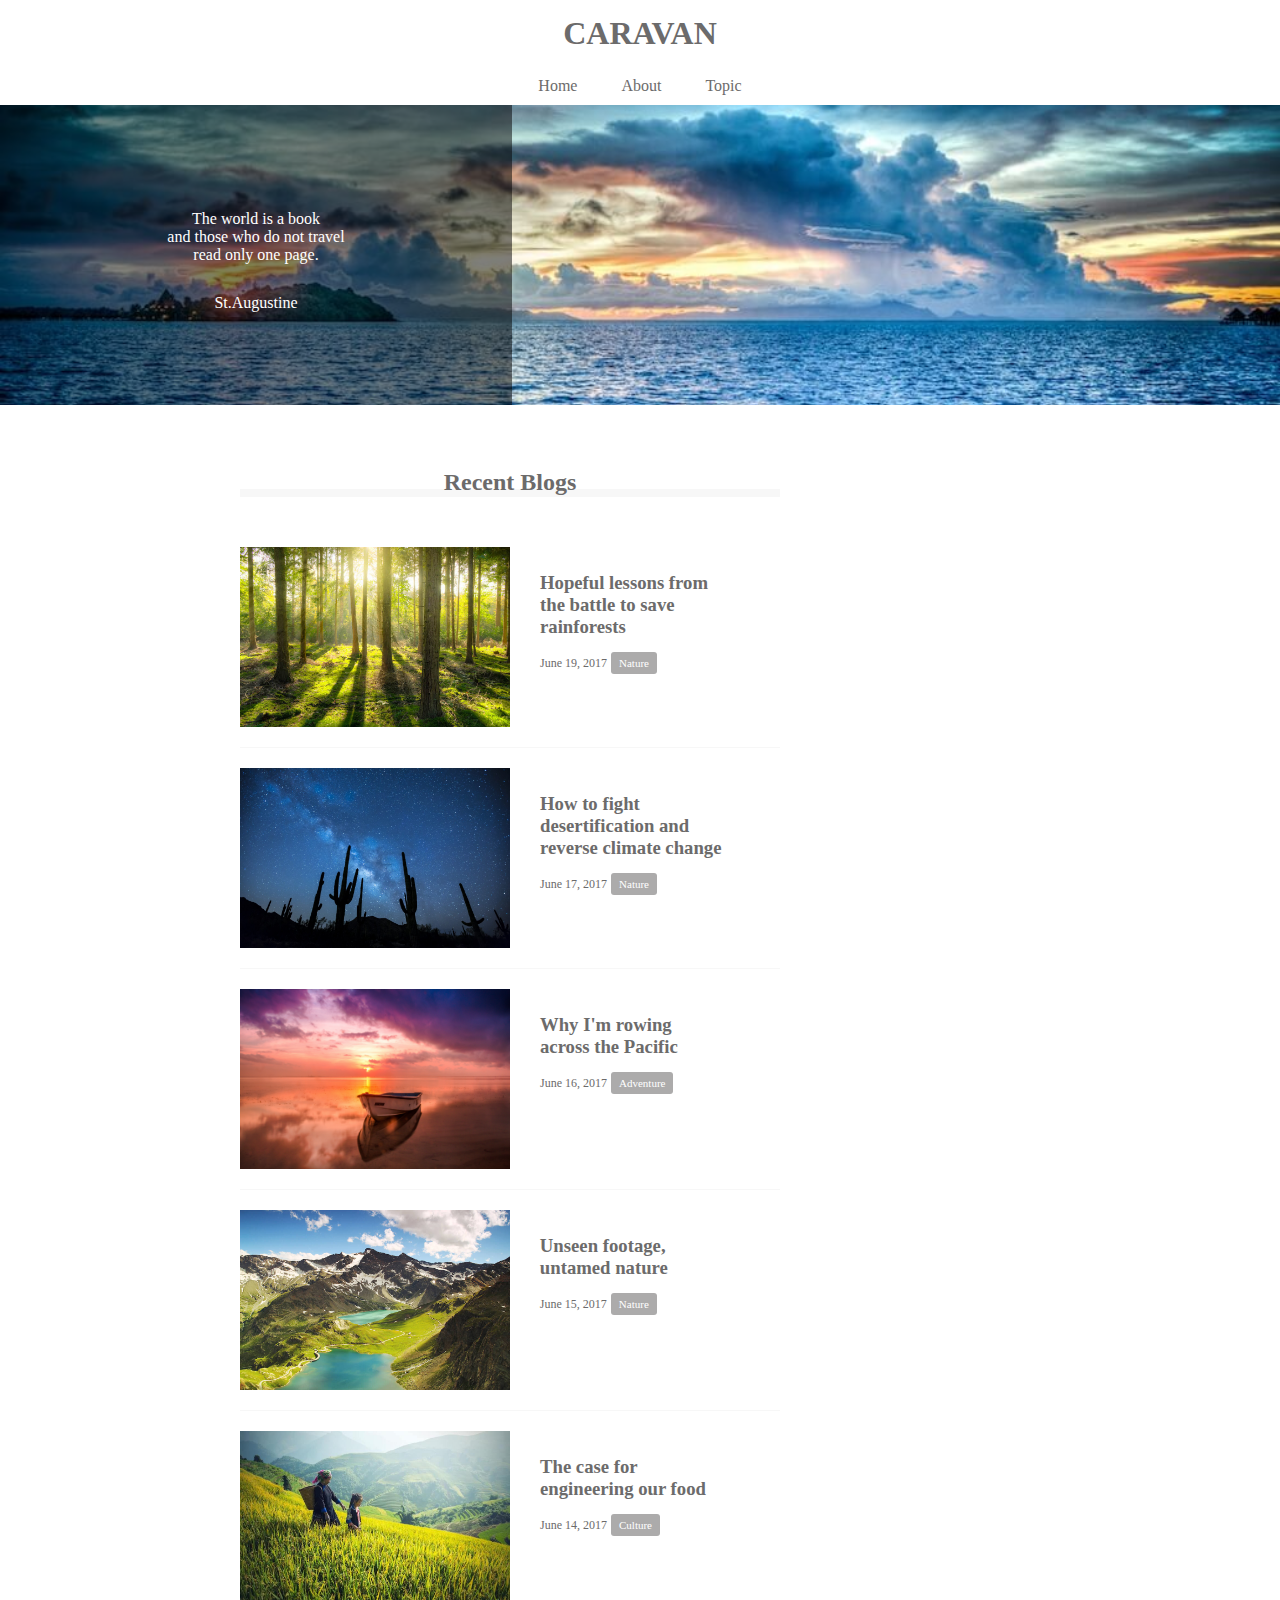
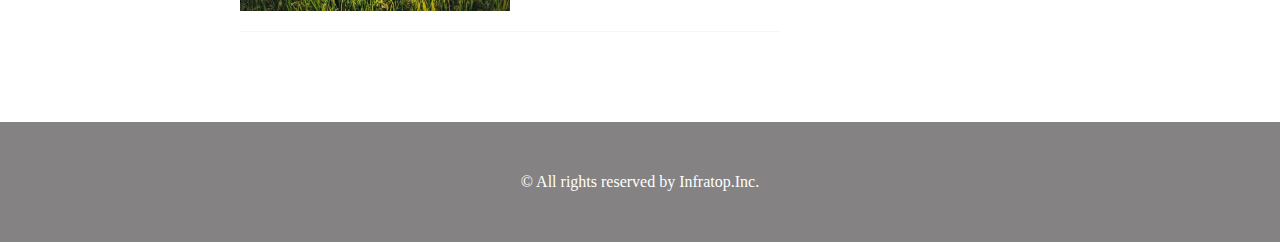
<file: Caravan/index.html>
<!DOCTYPE html>
<html lang="ja">
  <head>
    <meta charset="utf-8" />
    <link rel="stylesheet" href="style.css" />
    <title>CARAVAN</title>
  </head>
  <body>
    <header>
      <h1 class="heading">
        <a href="index.html"> CARAVAN </a>
      </h1>
    </header>

    <nav>
      <ul class="nav-list">
        <li class="nav-list-item">
          <a href="index.html">Home</a>
        </li>
        <li class="nav-list-item">About</li>
        <li class="nav-list-item">Topic</li>
      </ul>
    </nav>

    <div class="main-visual">
      <div class="main-visual-content">
        <p class="main-visual-text">
          The world is a book<br />
          and those who do not travel<br />
          read only one page.
        </p>
        <p class="main-visual-name">St.Augustine</p>
      </div>
    </div>
    <main>
      <section class="blog">
        <h2 class="blog-heading">Recent Blogs</h2>
        <div class="blog-box">
          <div class="blog-item">
            <img class="blog-image" src="img/forest.jpg" />
            <section class="blog-text">
              <h3 class="blog-text-heading">
                <a href="single.html">
                  Hopeful lessons from<br />
                  the battle to save<br />
                  rainforests
                </a>
              </h3>
              <p class="blog-date">June 19, 2017</p>
              <span class="category">Nature</span>
            </section>
          </div>
          <div class="blog-item">
            <img class="blog-image" src="img/desert.jpg" />
            <section class="blog-text">
              <h3 class="blog-text-heading">
                <a href="single.html">
                  How to fight<br />
                  desertification and<br />
                  reverse climate change
                </a>
              </h3>
              <p class="blog-date">June 17, 2017</p>
              <span class="category">Nature</span>
            </section>
          </div>
          <div class="blog-item">
            <img class="blog-image" src="img/sunset.jpg" />
            <section class="blog-text">
              <h3 class="blog-text-heading">
                <a href="single.html">
                  Why I'm rowing<br />
                  across the Pacific
                </a>
              </h3>
              <p class="blog-date">June 16, 2017</p>
              <span class="category">Adventure</span>
            </section>
          </div>
          <div class="blog-item">
            <img class="blog-image" src="img/italy.jpg" />
            <section class="blog-text">
              <h3 class="blog-text-heading">
                <a href="single.html">
                  Unseen footage,<br />
                  untamed nature
                </a>
              </h3>
              <p class="blog-date">June 15, 2017</p>
              <span class="category">Nature</span>
            </section>
          </div>
          <div class="blog-item">
            <img class="blog-image" src="img/asia.jpg" />
            <section class="blog-text">
              <h3 class="blog-text-heading">
                <a href="single.html">
                  The case for<br />
                  engineering our food
                </a>
              </h3>
              <p class="blog-date">June 14, 2017</p>
              <span class="category">Culture</span>
            </section>
          </div>
        </div>
      </section>
      <div class="sidebar"></div>
    </main>

    <footer>
      <p class="footer-text">© All rights reserved by Infratop.Inc.</p>
    </footer>
  </body>
</html>
</file>
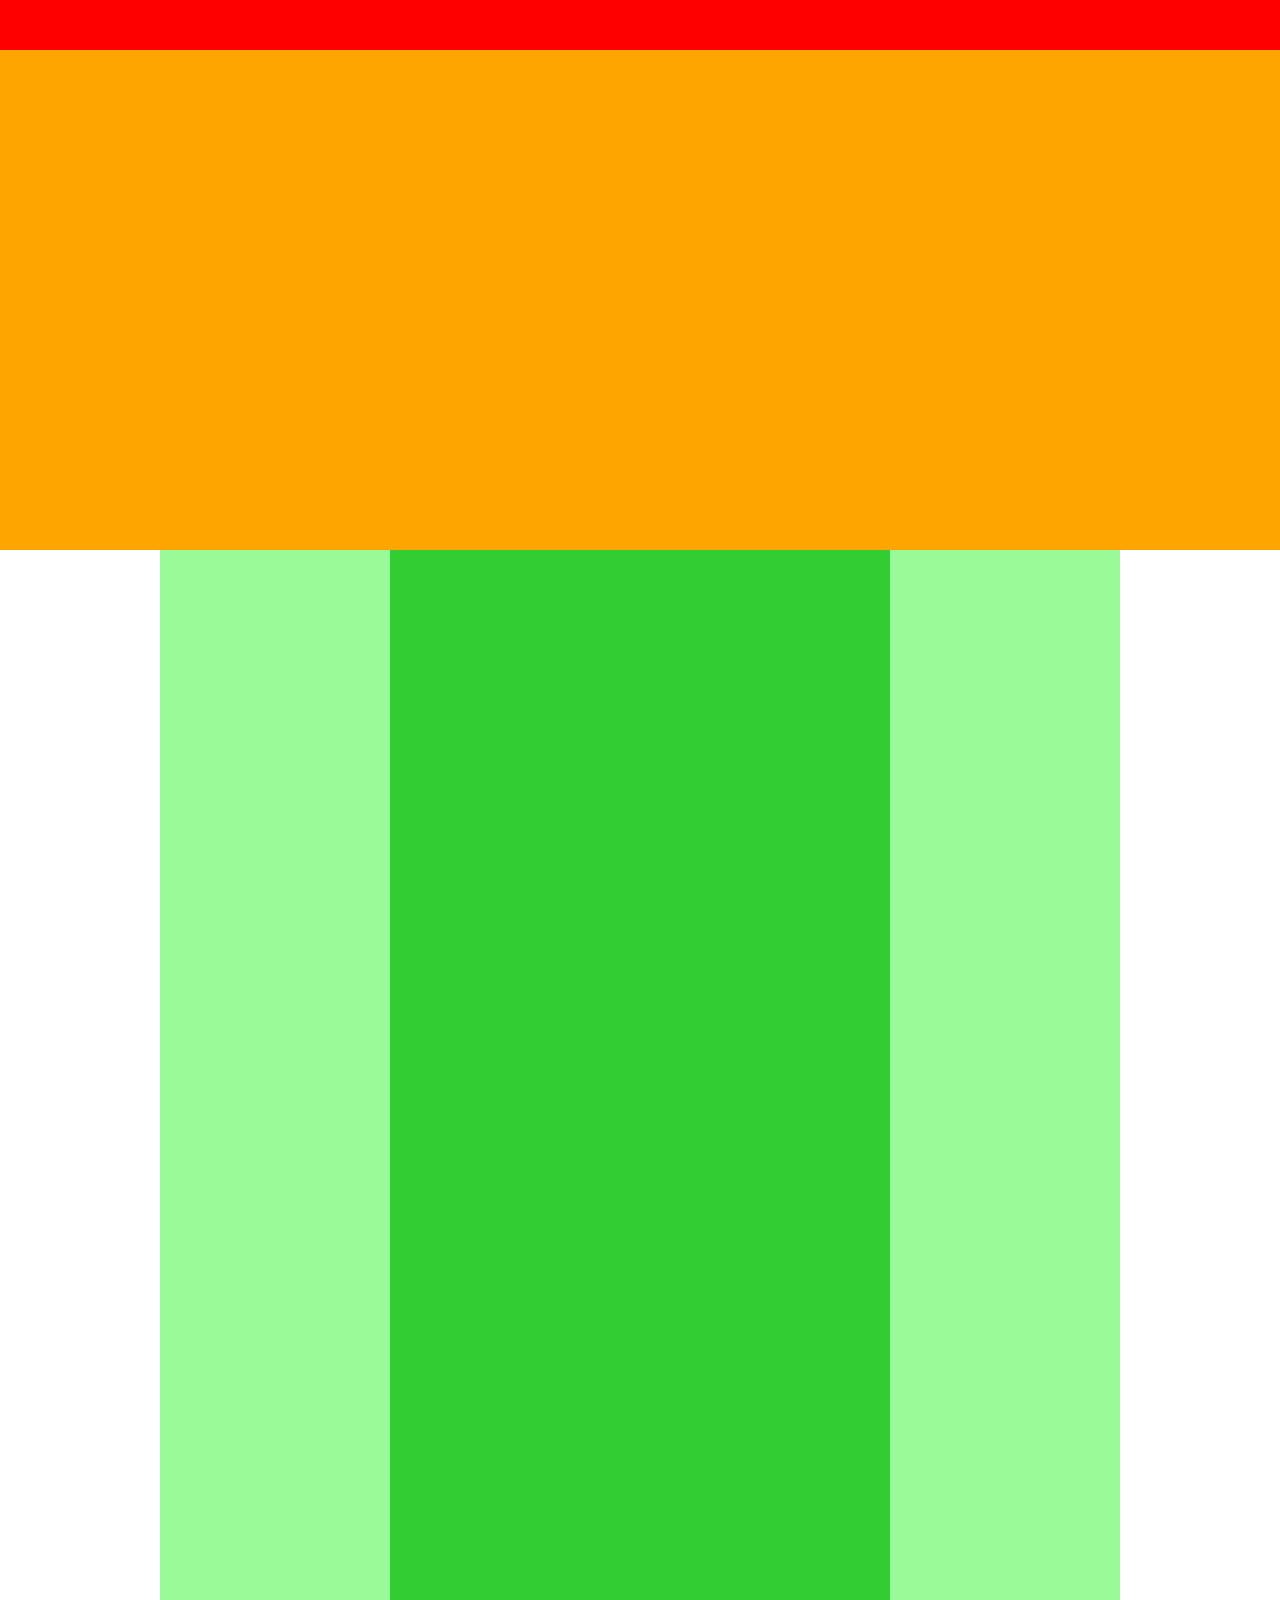
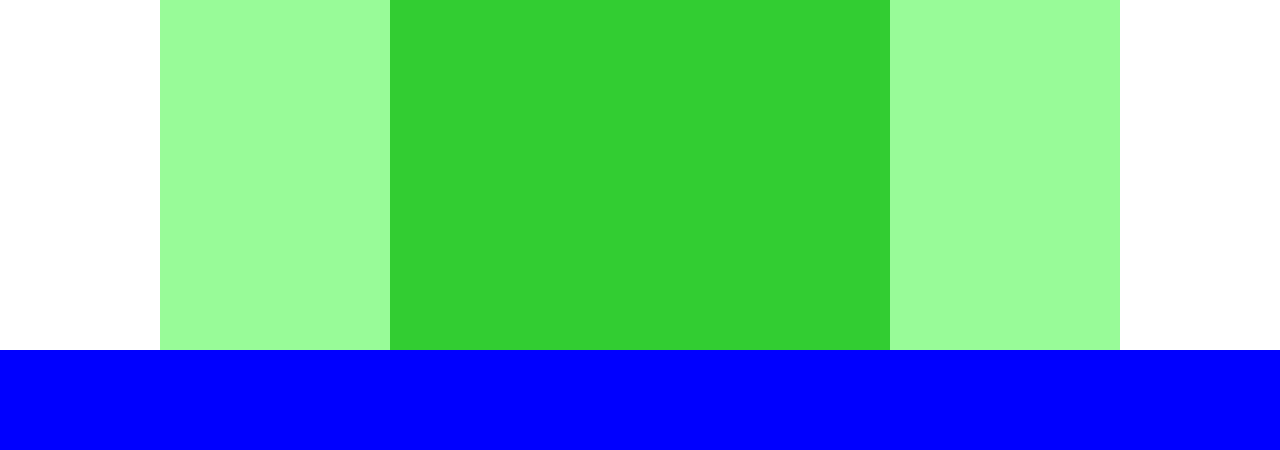
<file: Lesson1-４/index.html>
<!DOCTYPE html>
<html lang="ja">
  <head>
    <meta charset="utf-8" />
    <link rel="stylesheet" href="style.css" />
    <title>Lesson1-4</title>
  </head>
  <body>
    <div class="header"></div>
    <div class="mv"></div>
    <div class="main">
      <div class="main-content"></div>
    </div>
    <div class="footer"></div>
  </body>
</html>
</file>
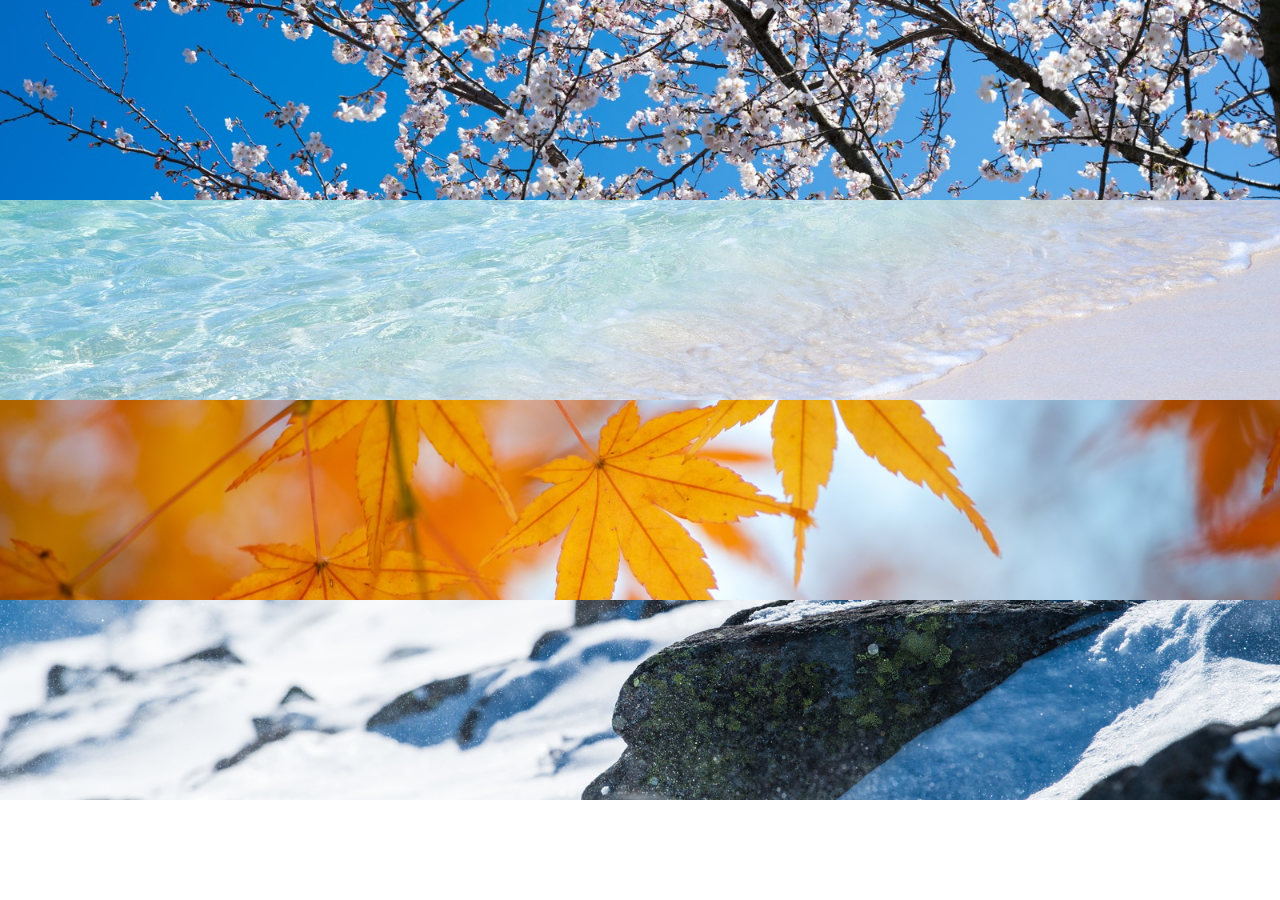
<file: Lesson1-６/index.html>
<!DOCTYPE html>
<html lang="ja">
  <head>
    <meta charser="utf-8" />
    <link rel="stylesheet" href="style.css" />
    <title>Lesson1-6</title>
  </head>
  <body>
    <header>
      <div class="spring"></div>
      <div class="summer"></div>
      <div class="autumn"></div>
      <div class="winter"></div>
    </header>
  </body>
</html>
</file>
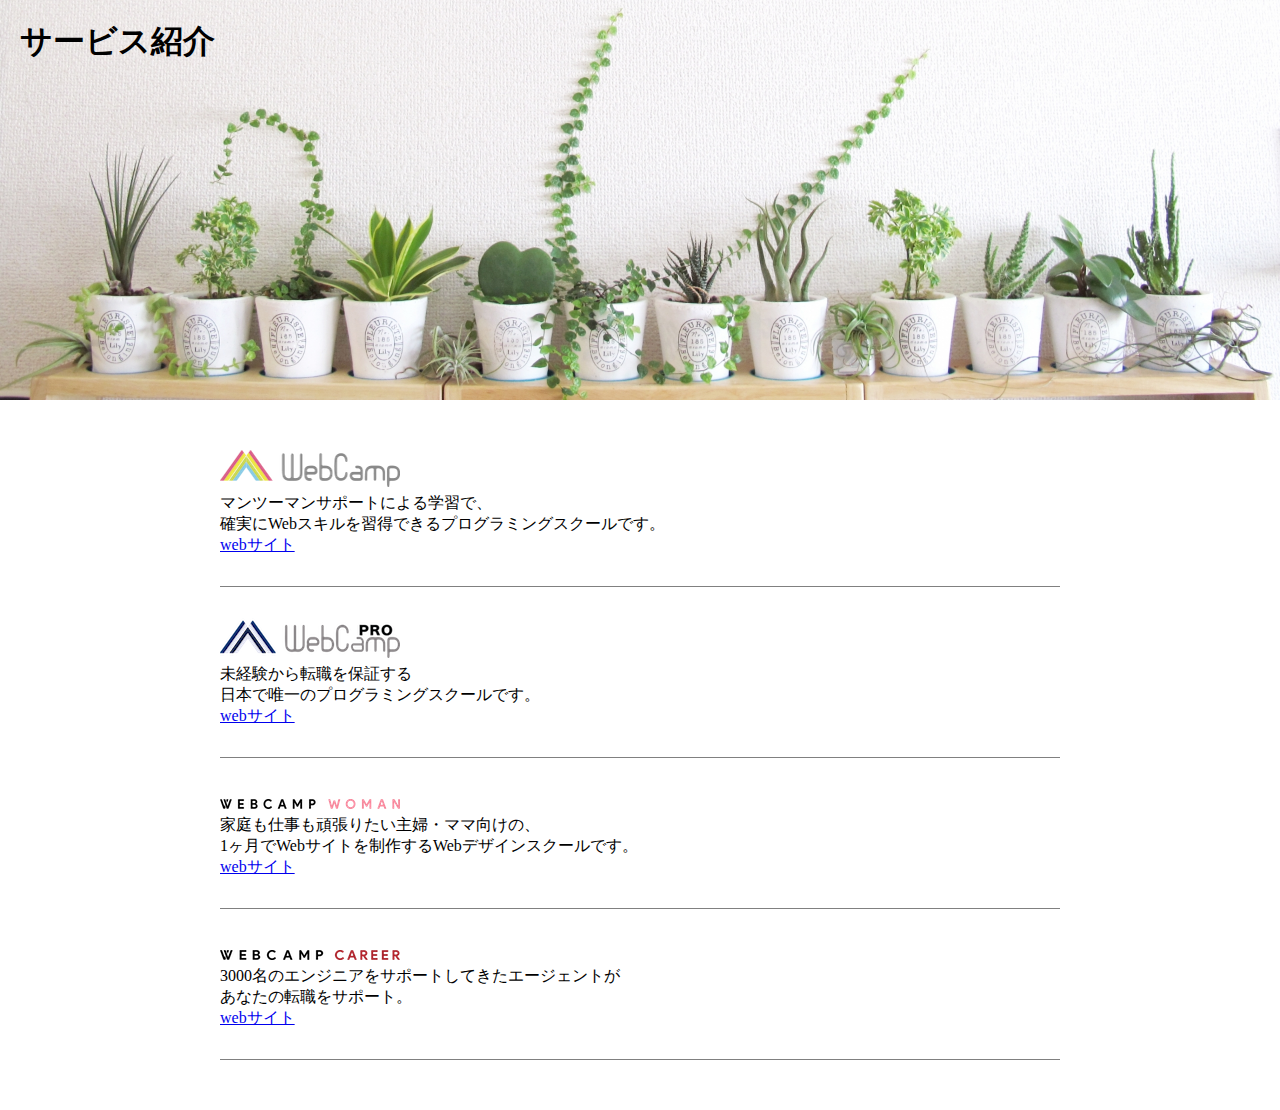
<file: Lesson1-７/index.html>
<!DOCTYPE html>
<html lang="ja">
  <head>
    <meta charset="utf-8" />
    <link rel="stylesheet" href="style.css" />
    <title>Lesson1-7</title>
  </head>
  <body>
    <section class="main-visual">
      <h1 class="heading">サービス紹介</h1>
    </section>
    <main>
      <section class="text-content">
        <h2>
          <img class="text-image" src="img/wc-logo.png" />
        </h2>
        <p>
          マンツーマンサポートによる学習で、<br />
          確実にWebスキルを習得できるプログラミングスクールです。
        </p>
        <a href="#">webサイト</a>
      </section>
      <section class="text-content">
        <h2>
          <img class="text-image" src="img/wcp-logo.png" />
        </h2>
        <p>
          未経験から転職を保証する<br />
          日本で唯一のプログラミングスクールです。
        </p>
        <a href="#">webサイト</a>
      </section>
      <section class="text-content">
        <h2>
          <img class="text-image" src="img/wcw-logo.png" />
        </h2>
        <p>
          家庭も仕事も頑張りたい主婦・ママ向けの、<br />
          1ヶ月でWebサイトを制作するWebデザインスクールです。
        </p>
        <a href="#">webサイト</a>
      </section>
      <section class="text-content">
        <h2>
          <img class="text-image" src="img/wcc-logo.png" />
        </h2>
        <p>
          3000名のエンジニアをサポートしてきたエージェントが<br />
          あなたの転職をサポート。
        </p>
        <a href="#">webサイト</a>
      </section>
    </main>
  </body>
</html>
</file>
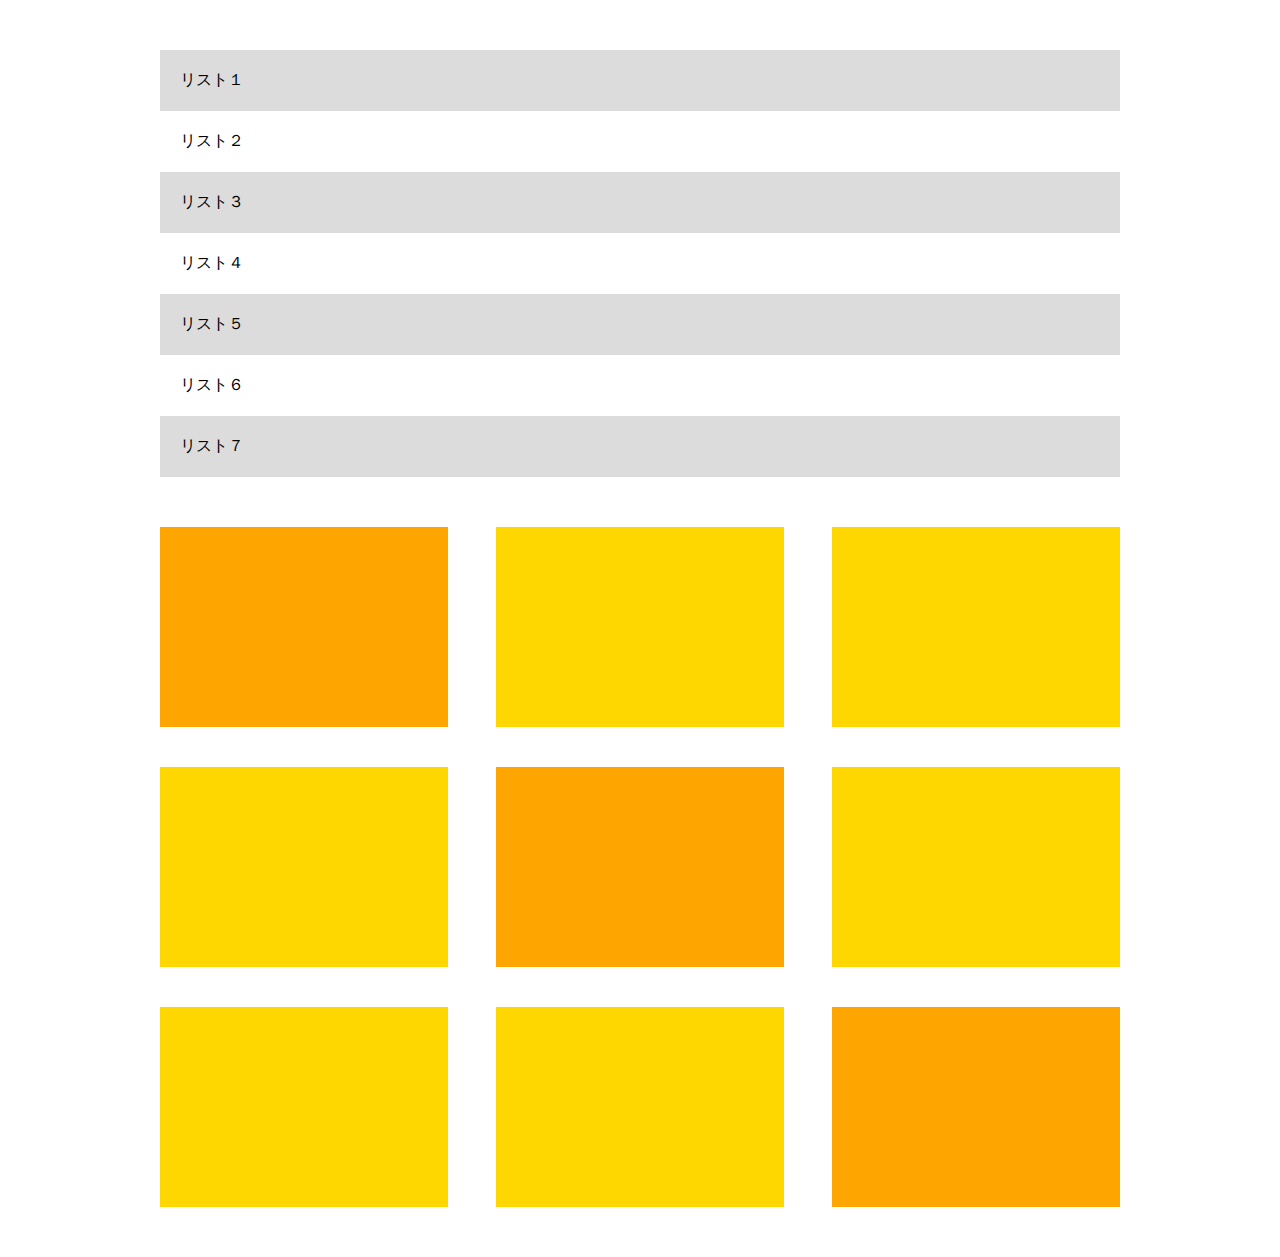
<file: Lesson1-８/index.html>
<!DOCTYPE html>
<html lang="ja">
  <head>
    <meta charset="utf-8" />
    <link rel="stylesheet" href="style.css" />
  </head>
  <body>
    <main>
      <ul>
        <li class="list-content">リスト１</li>
        <li class="list-content">リスト２</li>
        <li class="list-content">リスト３</li>
        <li class="list-content">リスト４</li>
        <li class="list-content">リスト５</li>
        <li class="list-content">リスト６</li>
        <li class="list-content">リスト７</li>
      </ul>
    </main>
    <div class="box">
      <div class="box-content"></div>
      <div class="box-content"></div>
      <div class="box-content"></div>
      <div class="box-content"></div>
      <div class="box-content"></div>
      <div class="box-content"></div>
      <div class="box-content"></div>
      <div class="box-content"></div>
      <div class="box-content"></div>
    </div>
  </body>
</html>
</file>
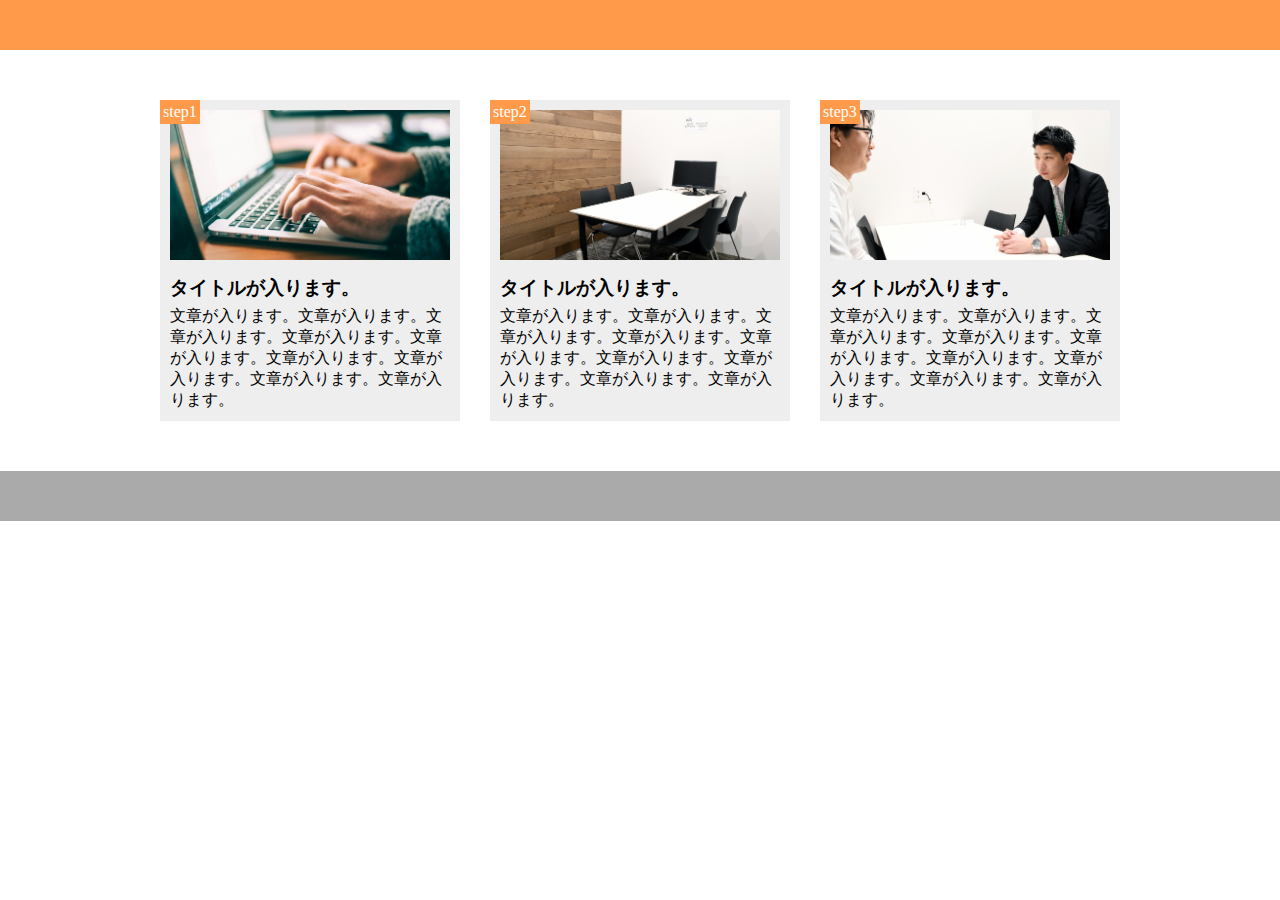
<file: Lesson1-９/index.html>
<!DOCTYPE html>
<html lang="ja">
  <head>
    <meta charset="utf-8" />
    <link rel="stylesheet" href="style.css" />
  </head>
  <body>
    <header></header>
    <main>
      <section class="main-content-box1">
        <div class="image1"></div>
        <span class="step">step1</span>
        <section class="content">
          <h3 class="title">タイトルが入ります。</h3>
          <p class="text">
            文章が入ります。文章が入ります。文章が入ります。文章が入ります。文章が入ります。文章が入ります。文章が入ります。文章が入ります。文章が入ります。
          </p>
        </section>
      </section>
      <section class="main-content-box1">
        <div class="image2"></div>
        <span class="step">step2</span>
        <section class="content">
          <h3 class="title">タイトルが入ります。</h3>
          <p class="text">
            文章が入ります。文章が入ります。文章が入ります。文章が入ります。文章が入ります。文章が入ります。文章が入ります。文章が入ります。文章が入ります。
          </p>
        </section>
      </section>
      <section class="main-content-box1">
        <div class="image3"></div>
        <span class="step">step3</span>
        <section class="content">
          <h3 class="title">タイトルが入ります。</h3>
          <p class="text">
            文章が入ります。文章が入ります。文章が入ります。文章が入ります。文章が入ります。文章が入ります。文章が入ります。文章が入ります。文章が入ります。
          </p>
        </section>
      </section>
    </main>
    <footer></footer>
  </body>
</html>
</file>
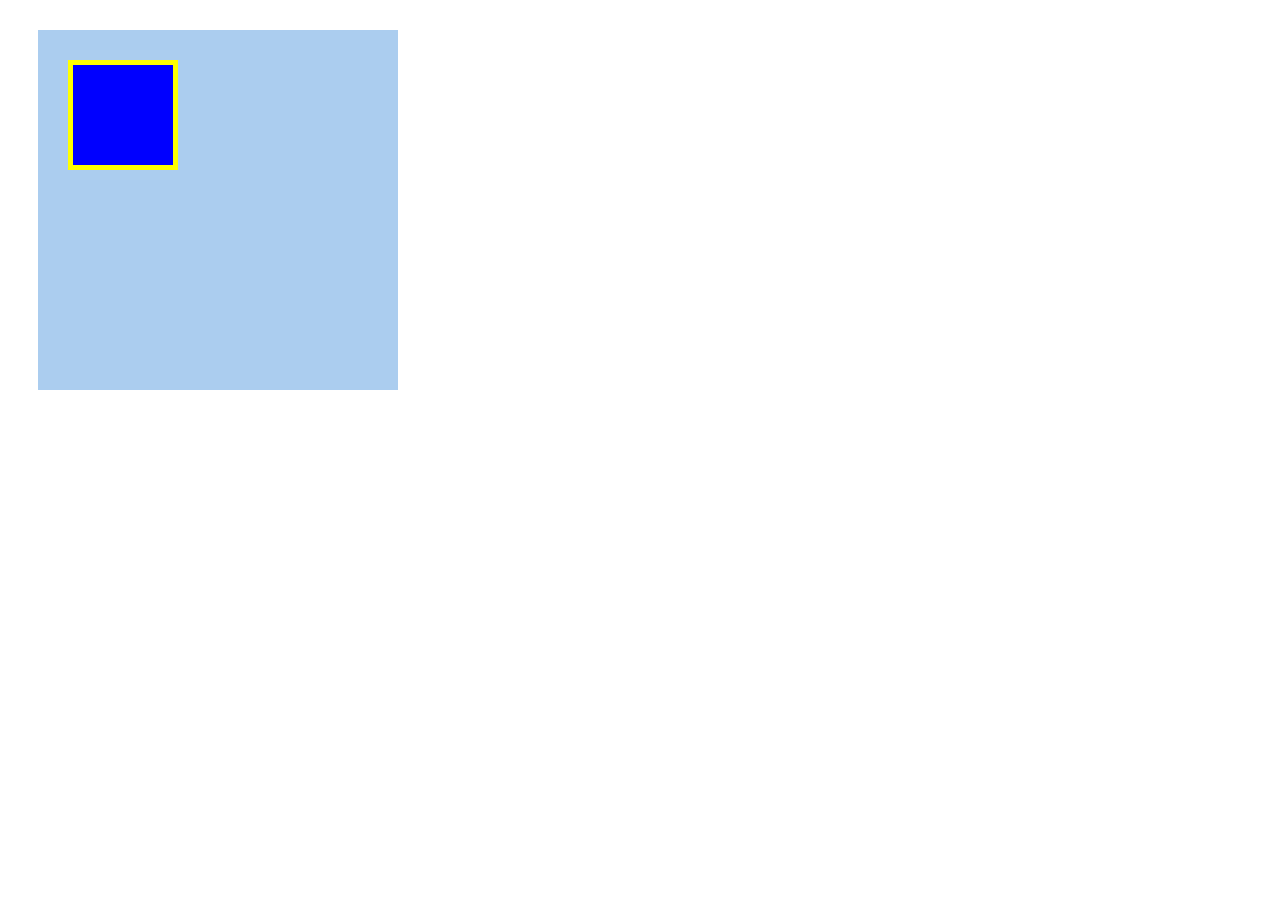
<file: Lesson1-3/box.html>
<!DOCTYPE html>
<html lang="ja">
  <head>
    <meta charset="UTF-8" />
    <link rel="stylesheet" href="box.css" />
    <title>BOX</title>
  </head>

  <body>
    <div class="box1">
      <div class="box2">
      </div>
    </div>
  </body>
</html>
</file>
<file: Caravan/style.css>
* {
  margin: 0;
  padding: 0;
  box-sizing: border-box;
  color: #6c6b6b;
}

a {
  text-decoration: none;
}

header {
  width: 90%;
  padding: 15px 0;
  margin: 0 auto;
  text-align: center;
}

header .heading {
  font-size: 32px;
}

.nav-list {
  text-align: center;
  padding: 10px 0;
  margin: 0 auto;
}

.nav-list-item {
  list-style: none;
  display: inline-block;
  margin: 0 20px;
}

.main-visual {
  width: 100%;
  height: 300px;
  background-image: url(img/mv.jpg);
  background-size: cover;
  background-position: center;
}

.main-visual-content {
  width: 40%;
  height: 300px;
  background-color: rgba(0, 0, 0, 0.5);
  text-align: center;
  padding-top: 105px;
}

.main-visual-text {
  color: #fff;
}

.main-visual-name {
  margin-top: 30px;
  color: #fff;
}

main {
  width: 800px;
  display: flex;
  justify-content: center;
  margin: 0 auto;
  padding: 70px 0;
}

.blog {
  width: 540px;
  margin-right: 30px;
}

.blog-heading {
  border-bottom: 8px solid #f7f7f7;
  text-align: center;
  line-height: 0.6;
}

.blog-box {
  padding-top: 50px;
}

.blog-item {
  padding-bottom: 20px;
  margin-bottom: 20px;
  border-bottom: 1px solid #f7f7f7;
  display: flex;
  justify-content: flex-start;
}

.blog-image {
  height: 180px;
}

.blog-text {
  padding: 25px 0 0 30px;
}

.blog-text-heading {
  padding-bottom: 15px;
}

.blog-date {
  font-size: 12px;
  display: inline-block;
}

.category {
  display: inline-box;
  padding: 5px 8px;
  background-color: #acabab;
  border-radius: 3px;
  color: #fff;
  font-size: 11px;
}

.sidebar {
  width: 230px;
}

footer {
  width: 100%;
  height: 120px;
  text-align: center;
  line-height: 120px;
  background-color: #848282;
}

.footer-text {
  color: #fff;
}
</file>
<file: Lesson1-４/style.css>
* {
  margin: 0;
  padding: 0;
  box-sizing: border-box;
}

.header {
  width: 100%;
  height: 50px;
  background-color: red;
}

.mv {
  width: 100%;
  height: 500px;
  background-color: orange;
}

.main {
  width: 960px;
  background-color: palegreen;
  display: flex;
  justify-content: center;
  margin: 0 auto;
}

.main-content {
  width: 500px;
  height: 1400px;
  background-color: limegreen;
}

.footer {
  width: 100%;
  height: 100px;
  background-color: blue;
}
</file>
<file: Lesson1-６/style.css>
* {
  margin: 0;
  padding: 0;
  box-sizing: border-box;
}

header {
  width: 100%;
}

.spring {
  height: 200px;
  background-image: url(img/box1.jpg);
  background-size: cover;
  background-position: center;
}

.summer {
  height: 200px;
  background-image: url(img/box2.jpg);
  background-size: cover;
  background-position: center;
}

.autumn {
  height: 200px;
  background-image: url(img/box3.jpg);
  background-size: cover;
  background-position: center;
}

.winter {
  height: 200px;
  background-image: url(img/box4.jpg);
  background-size: cover;
  background-position: center;
}
</file>
<file: Lesson1-７/style.css>
* {
  margin: 0;
  padding: 0;
  box-sizing: border-box;
}

.main-visual {
  width: 100%;
  height: 400px;
  background-image: url(img/mv.jpg);
  background-size: cover;
  background-position: bottom;
}

.heading {
  padding: 20px;
}

main {
  width: 840px;
  margin: 50px auto;
}

.text-content {
  margin-bottom: 30px;
  padding-bottom: 30px;
  border-bottom: 1px solid gray;
}
</file>
<file: Lesson1-８/style.css>
* {
  margin: 0;
  padding: 0;
  box-sizing: border-box;
}

main {
  width: 960px;
  margin: 50px auto;
}

.list-content:nth-child(odd) {
  padding: 20px;
  background-color: gainsboro;
  list-style: none;
}

.list-content:nth-child(even) {
  padding: 20px;
  list-style: none;
}

.box {
  margin: 50px auto;
  width: 960px;
  display: flex;
  flex-wrap: wrap;
}

.box-content:nth-child(1) {
  width: 30%;
  height: 200px;
  background-color: orange;
  margin-right: 5%;
  margin-bottom: 40px;
}

.box-content:nth-child(2) {
  width: 30%;
  height: 200px;
  background-color: gold;
  margin-right: 5%;
  margin-bottom: 40px;
}

.box-content:nth-child(3) {
  width: 30%;
  height: 200px;
  background-color: gold;
  margin-bottom: 40px;
}

.box-content:nth-child(4) {
  width: 30%;
  height: 200px;
  background-color: gold;
  margin-right: 5%;
  margin-bottom: 40px;
}

.box-content:nth-child(5) {
  width: 30%;
  height: 200px;
  background-color: orange;
  margin-right: 5%;
  margin-bottom: 40px;
}

.box-content:nth-child(6) {
  width: 30%;
  height: 200px;
  background-color: gold;
  margin-bottom: 40px;
}

.box-content:nth-child(7) {
  width: 30%;
  height: 200px;
  background-color: gold;
  margin-right: 5%;
}

.box-content:nth-child(8) {
  width: 30%;
  height: 200px;
  background-color: gold;
  margin-right: 5%;
}

.box-content:nth-child(9) {
  width: 30%;
  height: 200px;
  background-color: orange;
}
</file>
<file: Lesson1-９/style.css>
* {
  margin: 0;
  padding: 0;
  box-sizing: border-box;
}

header {
  width: 100%;
  height: 50px;
  background-color: #ff9a4b;
}

main {
  width: 960px;
  margin: 50px auto;
  display: flex;
}

.main-content-box1 {
  width: 300px;
  margin-right: 30px;
  padding: 10px;
  background-color: #eeeeee;
  position: relative;
}

.main-content-box1:last-child {
  margin-right: 0;
}

.image1 {
  height: 150px;
  background-image: url(img/flow01.png);
  background-size: cover;
  background-position: bottom;
}

.image2 {
  height: 150px;
  background-image: url(img/flow02.png);
  background-size: cover;
  background-position: bottom;
}

.image3 {
  height: 150px;
  background-image: url(img/flow03.png);
  background-size: cover;
  background-position: bottom;
}

.step {
  padding: 3px;
  position: absolute;
  top: 0;
  left: 0;
  color: white;
  background-color: #ff9a4b;
}

.title {
  margin: 15px 0 5px;
}

footer {
  width: 100%;
  height: 50px;
  background-color: #aaaaaa;
}
</file>
<file: Lesson1-3/box.css>
.box1 {
  width: 300px;
  height: 300px;
  background-color: #abcdef;
  margin: 30px;
  padding: 30px;
}

.box2 {
  width: 100px;
  height: 100px;
  background-color: blue;
  border: 5px solid yellow;
}
</file>
